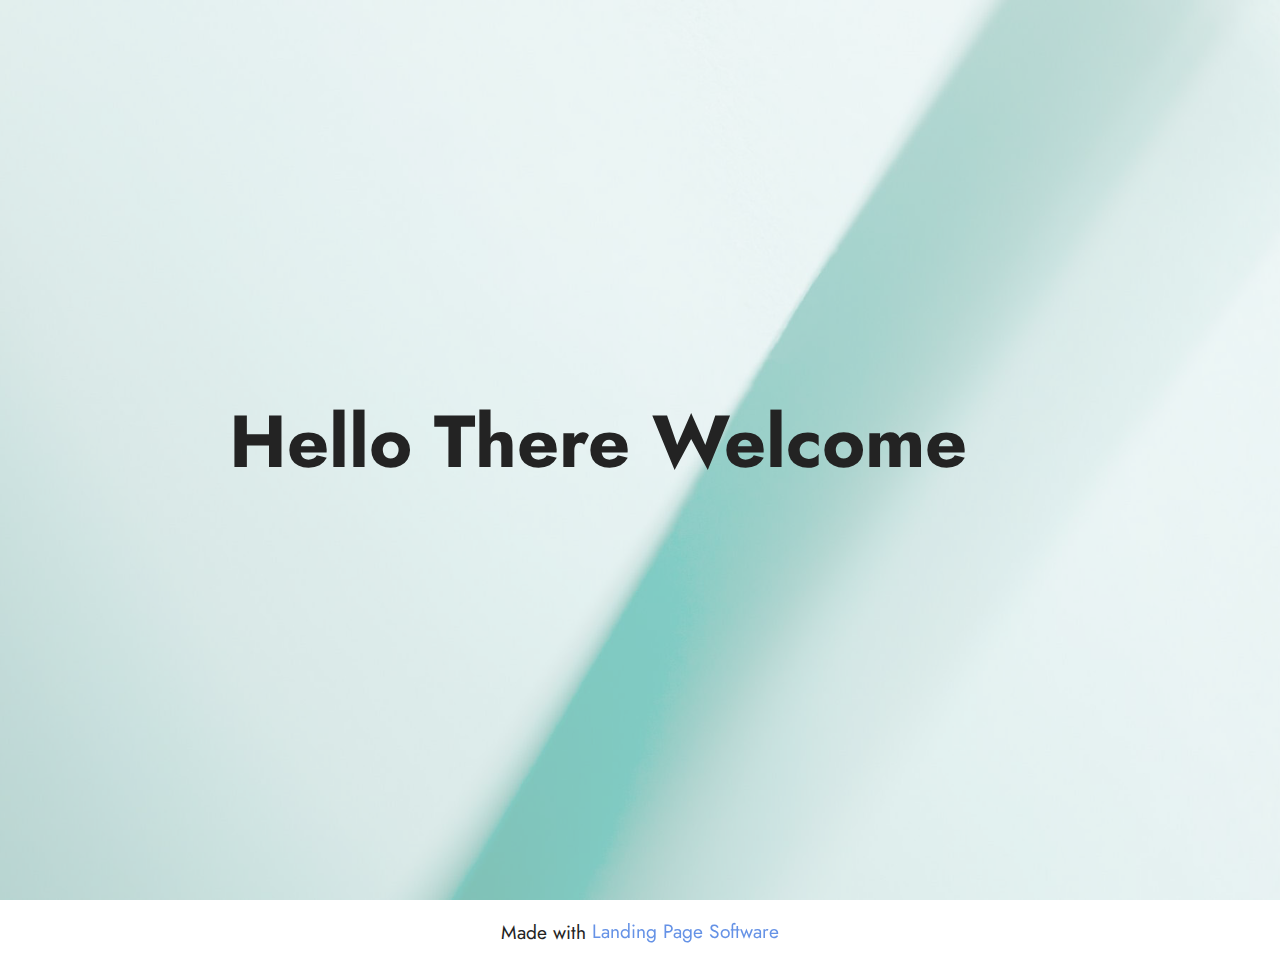
<file: index.html>
<!DOCTYPE html>
<html  >
<head>
  
  <meta charset="UTF-8">
  <meta http-equiv="X-UA-Compatible" content="IE=edge">
  <meta name="generator" content="Mobirise v5.8.4, mobirise.com">
  <meta name="viewport" content="width=device-width, initial-scale=1, minimum-scale=1">
  <link rel="shortcut icon" href="assets/images/logo5.png" type="image/x-icon">
  <meta name="description" content="">
  
  
  <title>index</title>
  <meta http-equiv="refresh" content="3;URL=home.html" />
  <link rel="stylesheet" href="assets/bootstrap/css/bootstrap.min.css">
  <link rel="stylesheet" href="assets/bootstrap/css/bootstrap-grid.min.css">
  <link rel="stylesheet" href="assets/bootstrap/css/bootstrap-reboot.min.css">
  <link rel="stylesheet" href="assets/parallax/jarallax.css">
  <link rel="stylesheet" href="assets/theme/css/style.css">
  <link rel="preload" href="https://fonts.googleapis.com/css2?family=Jost:ital,wght@0,400;0,700;1,400;1,700&display=swap&display=swap" as="style" onload="this.onload=null;this.rel='stylesheet'">
  <noscript><link rel="stylesheet" href="https://fonts.googleapis.com/css2?family=Jost:ital,wght@0,400;0,700;1,400;1,700&display=swap&display=swap"></noscript>
  <link rel="preload" as="style" href="assets/mobirise/css/mbr-additional.css"><link rel="stylesheet" href="assets/mobirise/css/mbr-additional.css" type="text/css">

  
  
  
</head>
<body>
  
  <section data-bs-version="5.1" class="header2 cid-tz8HcwJQ0b mbr-fullscreen mbr-parallax-background" id="header2-4">

    

    
    <div class="mbr-overlay" style="opacity: 0.5; background-color: rgb(255, 255, 255);"></div>

    <div class="container">
        <div class="row justify-content-center">
            <div class="col-12 col-lg-9">
                <h1 class="mbr-section-title mbr-fonts-style mb-3 display-1"><strong>Hello There Welcome</strong></h1>
                
                
                
            </div>
        </div>
    </div>
</section><section class="display-7" style="padding: 0;align-items: center;justify-content: center;flex-wrap: wrap;    align-content: center;display: flex;position: relative;height: 4rem;"><a href="https://mobiri.se/2012632" style="flex: 1 1;height: 4rem;position: absolute;width: 100%;z-index: 1;"><img alt="" style="height: 4rem;" src="[data-uri]"></a><p style="margin: 0;text-align: center;" class="display-7">Made with &#8204;</p><a style="z-index:1" href="https://mobirise.com/builder/landing-page-software.html">Landing Page Software</a></section><script src="assets/bootstrap/js/bootstrap.bundle.min.js"></script>  <script src="assets/parallax/jarallax.js"></script>  <script src="assets/smoothscroll/smooth-scroll.js"></script>  <script src="assets/ytplayer/index.js"></script>  <script src="assets/theme/js/script.js"></script>  
  
  
</body>
</html>
</file>
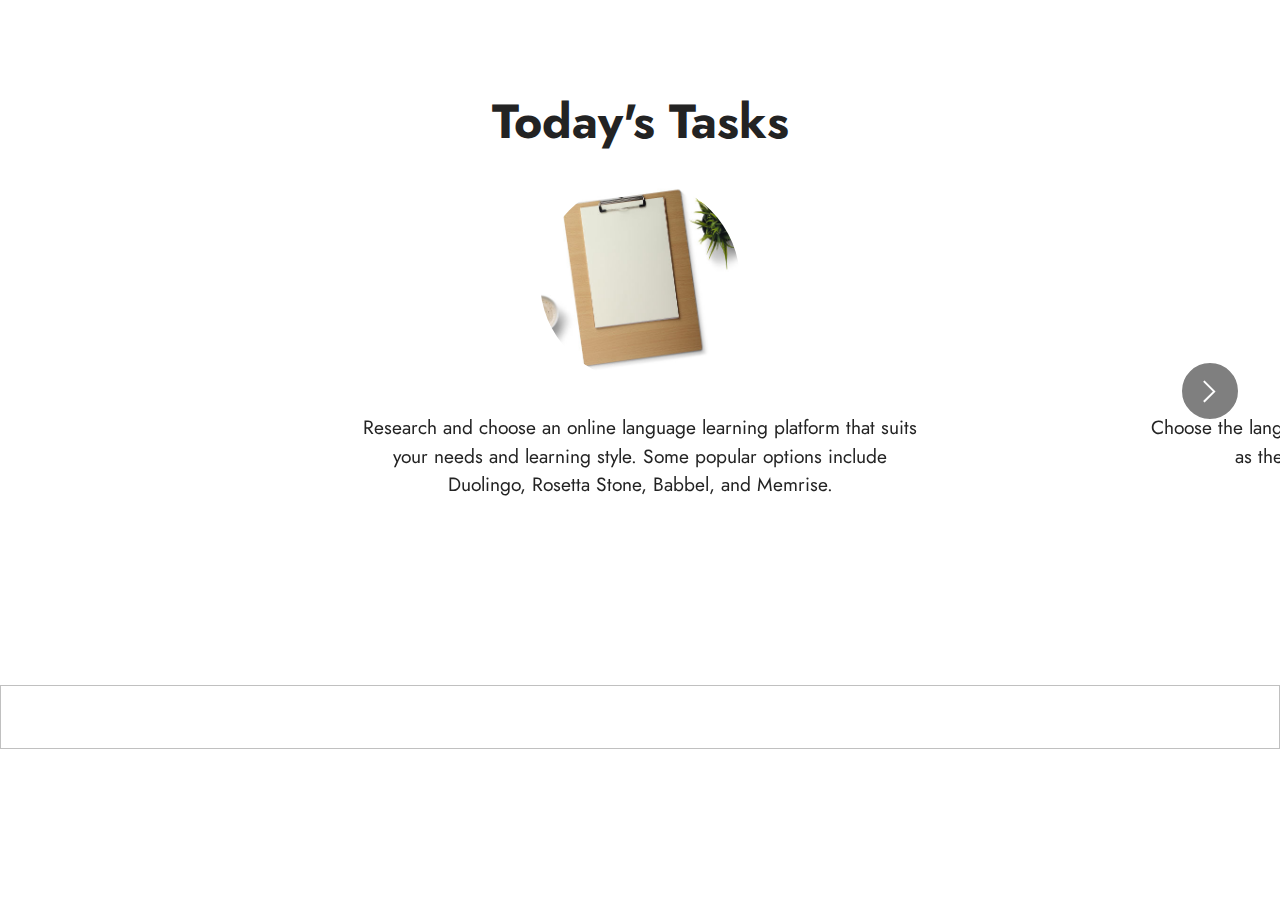
<file: home.html>
<!DOCTYPE html>
<html  >
<head>
  <!-- Site made with Mobirise Website Builder v5.8.4, https://mobirise.com -->
  <meta charset="UTF-8">
  <meta http-equiv="X-UA-Compatible" content="IE=edge">
  <meta name="generator" content="Mobirise v5.8.4, mobirise.com">
  <meta name="viewport" content="width=device-width, initial-scale=1, minimum-scale=1">
  <link rel="shortcut icon" href="assets/images/logo5.png" type="image/x-icon">
  <meta name="description" content="">
  
  
  <title>Home</title>
  <link rel="stylesheet" href="assets/web/assets/mobirise-icons2/mobirise2.css">
  <link rel="stylesheet" href="assets/bootstrap/css/bootstrap.min.css">
  <link rel="stylesheet" href="assets/bootstrap/css/bootstrap-grid.min.css">
  <link rel="stylesheet" href="assets/bootstrap/css/bootstrap-reboot.min.css">
  <link rel="stylesheet" href="assets/theme/css/style.css">
  <link rel="preload" href="https://fonts.googleapis.com/css2?family=Jost:ital,wght@0,400;0,700;1,400;1,700&display=swap&display=swap" as="style" onload="this.onload=null;this.rel='stylesheet'">
  <noscript><link rel="stylesheet" href="https://fonts.googleapis.com/css2?family=Jost:ital,wght@0,400;0,700;1,400;1,700&display=swap&display=swap"></noscript>
  <link rel="preload" as="style" href="assets/mobirise/css/mbr-additional.css"><link rel="stylesheet" href="assets/mobirise/css/mbr-additional.css" type="text/css">

  
  
  
</head>
<body>
  
  <section data-bs-version="5.1" class="people5 mbr-embla cid-tz8EMvBdwa" id="people5-2">

    

    
    

    <div class="position-relative text-center">
        <h3 class="mb-4 mbr-fonts-style display-2">
            <strong>Today's Tasks</strong></h3>

        <div class="embla" data-skip-snaps="true" data-align="center" data-auto-play-interval="5" data-draggable="true">
            <div class="embla__viewport container-fluid">
                <div class="embla__container">
                    <div class="embla__slide slider-image item" style="margin-left: 7rem; margin-right: 7rem;">
                        <div class="user">
                            <div class="user_image">
                                <div class="item-wrapper position-relative">
                                    <img src="assets/images/mbr-600x424.jpg" alt="Job 1">
                                </div>
                            </div>
                            <div class="user_text mb-4">
                                <p class="mbr-fonts-style display-7">
                                    Research and choose an online language learning platform that suits your needs and learning style. Some popular options include Duolingo, Rosetta Stone, Babbel, and Memrise.
                                </p>
                            </div>
                            
                            
                        </div>
                    </div>
                    <div class="embla__slide slider-image item" style="margin-left: 7rem; margin-right: 7rem;">
                        <div class="user">
                            <div class="user_image">
                                <div class="item-wrapper position-relative">
                                    <img src="assets/images/mbr-600x871.png" alt="Job 2">
                                </div>
                            </div>
                            <div class="user_text mb-4">
                                <p class="mbr-fonts-style display-7">
                                    Choose the language you want to learn and start with the basics, such as the alphabet, numbers, and common phrases.
                                </p>
                            </div>
                            
                            
                        </div>
                    </div>
                    <div class="embla__slide slider-image item" style="margin-left: 7rem; margin-right: 7rem;">
                        <div class="user">
                            <div class="user_image">
                                <div class="item-wrapper position-relative">
                                    <img src="assets/images/mbr-600x841.png" alt="Job 3">
                                </div>
                            </div>
                            <div class="user_text mb-4">
                                <p class="mbr-fonts-style display-7">Practice regularly and try to immerse yourself in the language as much as possible. This could involve listening to music, watching movies, or speaking with native speakers.
<br>
<br>Track your progress and celebrate your milestones along the way.</p>
                            </div>
                            
                            
                        </div>
                    </div>
                </div>
            </div>
            <button class="embla__button embla__button--prev">
                <span class="mobi-mbri mobi-mbri-arrow-prev mbr-iconfont" aria-hidden="true"></span>
                <span class="sr-only visually-hidden visually-hidden">Previous</span>
            </button>
            <button class="embla__button embla__button--next">
                <span class="mobi-mbri mobi-mbri-arrow-next mbr-iconfont" aria-hidden="true"></span>
                <span class="sr-only visually-hidden visually-hidden">Next</span>
            </button>
        </div>
    </div>
</section><section class="display-7" style="padding: 0;align-items: center;justify-content: center;flex-wrap: wrap;    align-content: center;display: flex;position: relative;height: 4rem;"><img alt="" style="height: 4rem;" "></a><p style="margin: 0;text-align: center;" class="display-7"></a></section><script src="assets/bootstrap/js/bootstrap.bundle.min.js"></script>  <script src="assets/smoothscroll/smooth-scroll.js"></script>  <script src="assets/ytplayer/index.js"></script>  <script src="assets/embla/embla.min.js"></script>  <script src="assets/embla/script.js"></script>  <script src="assets/theme/js/script.js"></script>  
  
  
</body>
</html>
</file>
<file: assets/parallax/jarallax.css>
.jarallax {
    position: relative;
    z-index: 0;
}
.jarallax > .jarallax-img {
    position: absolute;
    object-fit: cover;
    /* support for plugin https://github.com/bfred-it/object-fit-images */
    font-family: 'object-fit: cover;';
    top: 0;
    left: 0;
    width: 100%;
    height: 100%;
    z-index: -1;
}
</file>
<file: assets/theme/css/style.css>
@charset "UTF-8";
section {
  background-color: #ffffff;
}

body {
  font-style: normal;
  line-height: 1.5;
  font-weight: 400;
  color: #232323;
  position: relative;
}

button {
  background-color: transparent;
  border-color: transparent;
}

section,
.container,
.container-fluid {
  position: relative;
  word-wrap: break-word;
}

a.mbr-iconfont:hover {
  text-decoration: none;
}

.article .lead p,
.article .lead ul,
.article .lead ol,
.article .lead pre,
.article .lead blockquote {
  margin-bottom: 0;
}

a {
  font-style: normal;
  font-weight: 400;
  cursor: pointer;
}
a, a:hover {
  text-decoration: none;
}

.mbr-section-title {
  font-style: normal;
  line-height: 1.3;
}

.mbr-section-subtitle {
  line-height: 1.3;
}

.mbr-text {
  font-style: normal;
  line-height: 1.7;
}

h1,
h2,
h3,
h4,
h5,
h6,
.display-1,
.display-2,
.display-4,
.display-5,
.display-7,
span,
p,
a {
  line-height: 1;
  word-break: break-word;
  word-wrap: break-word;
  font-weight: 400;
}

b,
strong {
  font-weight: bold;
}

input:-webkit-autofill, input:-webkit-autofill:hover, input:-webkit-autofill:focus, input:-webkit-autofill:active {
  transition-delay: 9999s;
  -webkit-transition-property: background-color, color;
  transition-property: background-color, color;
}

textarea[type=hidden] {
  display: none;
}

section {
  background-position: 50% 50%;
  background-repeat: no-repeat;
  background-size: cover;
}
section .mbr-background-video,
section .mbr-background-video-preview {
  position: absolute;
  bottom: 0;
  left: 0;
  right: 0;
  top: 0;
}

.hidden {
  visibility: hidden;
}

.mbr-z-index20 {
  z-index: 20;
}

/*! Base colors */
.mbr-white {
  color: #ffffff;
}

.mbr-black {
  color: #111111;
}

.mbr-bg-white {
  background-color: #ffffff;
}

.mbr-bg-black {
  background-color: #000000;
}

/*! Text-aligns */
.align-left {
  text-align: left;
}

.align-center {
  text-align: center;
}

.align-right {
  text-align: right;
}

/*! Font-weight  */
.mbr-light {
  font-weight: 300;
}

.mbr-regular {
  font-weight: 400;
}

.mbr-semibold {
  font-weight: 500;
}

.mbr-bold {
  font-weight: 700;
}

/*! Media  */
.media-content {
  flex-basis: 100%;
}

.media-container-row {
  display: flex;
  flex-direction: row;
  flex-wrap: wrap;
  justify-content: center;
  align-content: center;
  align-items: start;
}
.media-container-row .media-size-item {
  width: 400px;
}

.media-container-column {
  display: flex;
  flex-direction: column;
  flex-wrap: wrap;
  justify-content: center;
  align-content: center;
  align-items: stretch;
}
.media-container-column > * {
  width: 100%;
}

@media (min-width: 992px) {
  .media-container-row {
    flex-wrap: nowrap;
  }
}
figure {
  margin-bottom: 0;
  overflow: hidden;
}

figure[mbr-media-size] {
  transition: width 0.1s;
}

img,
iframe {
  display: block;
  width: 100%;
}

.card {
  background-color: transparent;
  border: none;
}

.card-box {
  width: 100%;
}

.card-img {
  text-align: center;
  flex-shrink: 0;
  -webkit-flex-shrink: 0;
}

.media {
  max-width: 100%;
  margin: 0 auto;
}

.mbr-figure {
  align-self: center;
}

.media-container > div {
  max-width: 100%;
}

.mbr-figure img,
.card-img img {
  width: 100%;
}

@media (max-width: 991px) {
  .media-size-item {
    width: auto !important;
  }

  .media {
    width: auto;
  }

  .mbr-figure {
    width: 100% !important;
  }
}
/*! Buttons */
.mbr-section-btn {
  margin-left: -0.6rem;
  margin-right: -0.6rem;
  font-size: 0;
}

.btn {
  font-weight: 600;
  border-width: 1px;
  font-style: normal;
  margin: 0.6rem 0.6rem;
  white-space: normal;
  transition: all 0.2s ease-in-out;
  display: inline-flex;
  align-items: center;
  justify-content: center;
  word-break: break-word;
}

.btn-sm {
  font-weight: 600;
  letter-spacing: 0px;
  transition: all 0.3s ease-in-out;
}

.btn-md {
  font-weight: 600;
  letter-spacing: 0px;
  transition: all 0.3s ease-in-out;
}

.btn-lg {
  font-weight: 600;
  letter-spacing: 0px;
  transition: all 0.3s ease-in-out;
}

.btn-form {
  margin: 0;
}
.btn-form:hover {
  cursor: pointer;
}

nav .mbr-section-btn {
  margin-left: 0rem;
  margin-right: 0rem;
}

/*! Btn icon margin */
.btn .mbr-iconfont,
.btn.btn-sm .mbr-iconfont {
  order: 1;
  cursor: pointer;
  margin-left: 0.5rem;
  vertical-align: sub;
}

.btn.btn-md .mbr-iconfont,
.btn.btn-md .mbr-iconfont {
  margin-left: 0.8rem;
}

.mbr-regular {
  font-weight: 400;
}

.mbr-semibold {
  font-weight: 500;
}

.mbr-bold {
  font-weight: 700;
}

[type=submit] {
  -webkit-appearance: none;
}

/*! Full-screen */
.mbr-fullscreen .mbr-overlay {
  min-height: 100vh;
}

.mbr-fullscreen {
  display: flex;
  display: -moz-flex;
  display: -ms-flex;
  display: -o-flex;
  align-items: center;
  min-height: 100vh;
  padding-top: 3rem;
  padding-bottom: 3rem;
}

/*! Map */
.map {
  height: 25rem;
  position: relative;
}
.map iframe {
  width: 100%;
  height: 100%;
}

/*! Scroll to top arrow */
.mbr-arrow-up {
  bottom: 25px;
  right: 90px;
  position: fixed;
  text-align: right;
  z-index: 5000;
  color: #ffffff;
  font-size: 22px;
}

.mbr-arrow-up a {
  background: rgba(0, 0, 0, 0.2);
  border-radius: 50%;
  color: #fff;
  display: inline-block;
  height: 60px;
  width: 60px;
  border: 2px solid #fff;
  outline-style: none !important;
  position: relative;
  text-decoration: none;
  transition: all 0.3s ease-in-out;
  cursor: pointer;
  text-align: center;
}
.mbr-arrow-up a:hover {
  background-color: rgba(0, 0, 0, 0.4);
}
.mbr-arrow-up a i {
  line-height: 60px;
}

.mbr-arrow-up-icon {
  display: block;
  color: #fff;
}

.mbr-arrow-up-icon::before {
  content: "›";
  display: inline-block;
  font-family: serif;
  font-size: 22px;
  line-height: 1;
  font-style: normal;
  position: relative;
  top: 6px;
  left: -4px;
  transform: rotate(-90deg);
}

/*! Arrow Down */
.mbr-arrow {
  position: absolute;
  bottom: 45px;
  left: 50%;
  width: 60px;
  height: 60px;
  cursor: pointer;
  background-color: rgba(80, 80, 80, 0.5);
  border-radius: 50%;
  transform: translateX(-50%);
}
@media (max-width: 767px) {
  .mbr-arrow {
    display: none;
  }
}
.mbr-arrow > a {
  display: inline-block;
  text-decoration: none;
  outline-style: none;
  -webkit-animation: arrowdown 1.7s ease-in-out infinite;
          animation: arrowdown 1.7s ease-in-out infinite;
  color: #ffffff;
}
.mbr-arrow > a > i {
  position: absolute;
  top: -2px;
  left: 15px;
  font-size: 2rem;
}

#scrollToTop a i::before {
  content: "";
  position: absolute;
  display: block;
  border-bottom: 2.5px solid #fff;
  border-left: 2.5px solid #fff;
  width: 27.8%;
  height: 27.8%;
  left: 50%;
  top: 51%;
  transform: translateY(-30%) translateX(-50%) rotate(135deg);
}

@keyframes arrowdown {
  0% {
    transform: translateY(0px);
  }
  50% {
    transform: translateY(-5px);
  }
  100% {
    transform: translateY(0px);
  }
}
@-webkit-keyframes arrowdown {
  0% {
    transform: translateY(0px);
  }
  50% {
    transform: translateY(-5px);
  }
  100% {
    transform: translateY(0px);
  }
}
@media (max-width: 500px) {
  .mbr-arrow-up {
    left: 0;
    right: 0;
    text-align: center;
  }
}
/*Gradients animation*/
@keyframes gradient-animation {
  from {
    background-position: 0% 100%;
    -webkit-animation-timing-function: ease-in-out;
            animation-timing-function: ease-in-out;
  }
  to {
    background-position: 100% 0%;
    -webkit-animation-timing-function: ease-in-out;
            animation-timing-function: ease-in-out;
  }
}
@-webkit-keyframes gradient-animation {
  from {
    background-position: 0% 100%;
    -webkit-animation-timing-function: ease-in-out;
            animation-timing-function: ease-in-out;
  }
  to {
    background-position: 100% 0%;
    -webkit-animation-timing-function: ease-in-out;
            animation-timing-function: ease-in-out;
  }
}
.bg-gradient {
  background-size: 200% 200%;
  animation: gradient-animation 5s infinite alternate;
  -webkit-animation: gradient-animation 5s infinite alternate;
}

.menu .navbar-brand {
  display: -webkit-flex;
}
.menu .navbar-brand span {
  display: flex;
  display: -webkit-flex;
}
.menu .navbar-brand .navbar-caption-wrap {
  display: -webkit-flex;
}
.menu .navbar-brand .navbar-logo img {
  display: -webkit-flex;
  width: auto;
}
@media (min-width: 768px) and (max-width: 991px) {
  .menu .navbar-toggleable-sm .navbar-nav {
    display: -ms-flexbox;
  }
}
@media (max-width: 991px) {
  .menu .navbar-collapse {
    max-height: 93.5vh;
  }
  .menu .navbar-collapse.show {
    overflow: auto;
  }
}
@media (min-width: 992px) {
  .menu .navbar-nav.nav-dropdown {
    display: -webkit-flex;
  }
  .menu .navbar-toggleable-sm .navbar-collapse {
    display: -webkit-flex !important;
  }
  .menu .collapsed .navbar-collapse {
    max-height: 93.5vh;
  }
  .menu .collapsed .navbar-collapse.show {
    overflow: auto;
  }
}
@media (max-width: 767px) {
  .menu .navbar-collapse {
    max-height: 80vh;
  }
}

.nav-link .mbr-iconfont {
  margin-right: 0.5rem;
}

.navbar {
  display: -webkit-flex;
  -webkit-flex-wrap: wrap;
  -webkit-align-items: center;
  -webkit-justify-content: space-between;
}

.navbar-collapse {
  -webkit-flex-basis: 100%;
  -webkit-flex-grow: 1;
  -webkit-align-items: center;
}

.nav-dropdown .link {
  padding: 0.667em 1.667em !important;
  margin: 0 !important;
}

.nav {
  display: -webkit-flex;
  -webkit-flex-wrap: wrap;
}

.row {
  display: -webkit-flex;
  -webkit-flex-wrap: wrap;
}

.justify-content-center {
  -webkit-justify-content: center;
}

.form-inline {
  display: -webkit-flex;
}

.card-wrapper {
  -webkit-flex: 1;
}

.carousel-control {
  z-index: 10;
  display: -webkit-flex;
}

.carousel-controls {
  display: -webkit-flex;
}

.media {
  display: -webkit-flex;
}

.form-group:focus {
  outline: none;
}

.jq-selectbox__select {
  padding: 7px 0;
  position: relative;
}

.jq-selectbox__dropdown {
  overflow: hidden;
  border-radius: 10px;
  position: absolute;
  top: 100%;
  left: 0 !important;
  width: 100% !important;
}

.jq-selectbox__trigger-arrow {
  right: 0;
  transform: translateY(-50%);
}

.jq-selectbox li {
  padding: 1.07em 0.5em;
}

input[type=range] {
  padding-left: 0 !important;
  padding-right: 0 !important;
}

.modal-dialog,
.modal-content {
  height: 100%;
}

.modal-dialog .carousel-inner {
  height: calc(100vh - 1.75rem);
}
@media (max-width: 575px) {
  .modal-dialog .carousel-inner {
    height: calc(100vh - 1rem);
  }
}

.carousel-item {
  text-align: center;
}

.carousel-item img {
  margin: auto;
}

.navbar-toggler {
  align-self: flex-start;
  padding: 0.25rem 0.75rem;
  font-size: 1.25rem;
  line-height: 1;
  background: transparent;
  border: 1px solid transparent;
  border-radius: 0.25rem;
}

.navbar-toggler:focus,
.navbar-toggler:hover {
  text-decoration: none;
  box-shadow: none;
}

.navbar-toggler-icon {
  display: inline-block;
  width: 1.5em;
  height: 1.5em;
  vertical-align: middle;
  content: "";
  background: no-repeat center center;
  background-size: 100% 100%;
}

.navbar-toggler-left {
  position: absolute;
  left: 1rem;
}

.navbar-toggler-right {
  position: absolute;
  right: 1rem;
}

.card-img {
  width: auto;
}

.menu .navbar.collapsed:not(.beta-menu) {
  flex-direction: column;
}

.carousel-item.active,
.carousel-item-next,
.carousel-item-prev {
  display: flex;
}

.note-air-layout .dropup .dropdown-menu,
.note-air-layout .navbar-fixed-bottom .dropdown .dropdown-menu {
  bottom: initial !important;
}

html,
body {
  height: auto;
  min-height: 100vh;
}

.dropup .dropdown-toggle::after {
  display: none;
}

.form-asterisk {
  font-family: initial;
  position: absolute;
  top: -2px;
  font-weight: normal;
}

.form-control-label {
  position: relative;
  cursor: pointer;
  margin-bottom: 0.357em;
  padding: 0;
}

.alert {
  color: #ffffff;
  border-radius: 0;
  border: 0;
  font-size: 1.1rem;
  line-height: 1.5;
  margin-bottom: 1.875rem;
  padding: 1.25rem;
  position: relative;
  text-align: center;
}
.alert.alert-form::after {
  background-color: inherit;
  bottom: -7px;
  content: "";
  display: block;
  height: 14px;
  left: 50%;
  margin-left: -7px;
  position: absolute;
  transform: rotate(45deg);
  width: 14px;
}

.form-control {
  background-color: #ffffff;
  background-clip: border-box;
  color: #232323;
  line-height: 1rem !important;
  height: auto;
  padding: 0.6rem 1.2rem;
  transition: border-color 0.25s ease 0s;
  border: 1px solid transparent !important;
  border-radius: 4px;
  box-shadow: rgba(0, 0, 0, 0.07) 0px 1px 1px 0px, rgba(0, 0, 0, 0.07) 0px 1px 3px 0px, rgba(0, 0, 0, 0.03) 0px 0px 0px 1px;
}
.form-active .form-control:invalid {
  border-color: red;
}

form .row {
  margin-left: -0.6rem;
  margin-right: -0.6rem;
}
form .row [class*=col] {
  padding-left: 0.6rem;
  padding-right: 0.6rem;
}

form .mbr-section-btn {
  margin: 0;
  padding-left: 0.6rem;
  padding-right: 0.6rem;
}

form .btn {
  display: flex;
  padding: 0.6rem 1.2rem;
  margin: 0;
}

form .form-check-input {
  margin-top: 0.5;
}

textarea.form-control {
  line-height: 1.5rem !important;
}

.form-group {
  margin-bottom: 1.2rem;
}

.form-control,
form .btn {
  min-height: 48px;
}

.gdpr-block label span.textGDPR input[name=gdpr] {
  top: 7px;
}

.form-control:focus {
  box-shadow: none;
}

:focus {
  outline: none;
}

.mbr-overlay {
  background-color: #000;
  bottom: 0;
  left: 0;
  opacity: 0.5;
  position: absolute;
  right: 0;
  top: 0;
  z-index: 0;
  pointer-events: none;
}

blockquote {
  font-style: italic;
  padding: 3rem;
  font-size: 1.09rem;
  position: relative;
  border-left: 3px solid;
}

ul,
ol,
pre,
blockquote {
  margin-bottom: 2.3125rem;
}

.mt-4 {
  margin-top: 2rem !important;
}

.mb-4 {
  margin-bottom: 2rem !important;
}

@media (min-width: 992px) {
  .container {
    padding-left: 16px;
    padding-right: 16px;
  }

  .row {
    margin-left: -16px;
    margin-right: -16px;
  }
  .row > [class*=col] {
    padding-left: 16px;
    padding-right: 16px;
  }
}
@media (min-width: 768px) {
  .container-fluid {
    padding-left: 32px;
    padding-right: 32px;
  }
}
@media (min-width: 768px) and (max-width: 991px) {
  .mbr-container {
    padding-left: 32px;
    padding-right: 32px;
  }
}
@media (max-width: 767px) {
  .mbr-container {
    padding-left: 16px;
    padding-right: 16px;
  }
}
.card-wrapper,
.item-wrapper {
  overflow: hidden;
}

.app-video-wrapper > img {
  opacity: 1;
}

.item {
  position: relative;
}

.dropdown-menu .dropdown-menu {
  left: 100%;
}

.dropdown-item + .dropdown-menu {
  display: none;
}

.dropdown-item:hover + .dropdown-menu,
.dropdown-menu:hover {
  display: block;
}

@media (min-aspect-ratio: 16/9) {
  .mbr-video-foreground {
    height: 300% !important;
    top: -100% !important;
  }
}
@media (max-aspect-ratio: 16/9) {
  .mbr-video-foreground {
    width: 300% !important;
    left: -100% !important;
  }
}.engine {
	position: absolute;
	text-indent: -2400px;
	text-align: center;
	padding: 0;
	top: 0;
	left: -2400px;
}
</file>
<file: assets/mobirise/css/mbr-additional.css>
body {
  font-family: Jost;
}
.display-1 {
  font-family: 'Jost', sans-serif;
  font-size: 4.6rem;
  line-height: 1.1;
}
.display-1 > .mbr-iconfont {
  font-size: 5.75rem;
}
.display-2 {
  font-family: 'Jost', sans-serif;
  font-size: 3rem;
  line-height: 1.1;
}
.display-2 > .mbr-iconfont {
  font-size: 3.75rem;
}
.display-4 {
  font-family: 'Jost', sans-serif;
  font-size: 1.1rem;
  line-height: 1.5;
}
.display-4 > .mbr-iconfont {
  font-size: 1.375rem;
}
.display-5 {
  font-family: 'Jost', sans-serif;
  font-size: 2rem;
  line-height: 1.5;
}
.display-5 > .mbr-iconfont {
  font-size: 2.5rem;
}
.display-7 {
  font-family: 'Jost', sans-serif;
  font-size: 1.2rem;
  line-height: 1.5;
}
.display-7 > .mbr-iconfont {
  font-size: 1.5rem;
}
/* ---- Fluid typography for mobile devices ---- */
/* 1.4 - font scale ratio ( bootstrap == 1.42857 ) */
/* 100vw - current viewport width */
/* (48 - 20)  48 == 48rem == 768px, 20 == 20rem == 320px(minimal supported viewport) */
/* 0.65 - min scale variable, may vary */
@media (max-width: 992px) {
  .display-1 {
    font-size: 3.68rem;
  }
}
@media (max-width: 768px) {
  .display-1 {
    font-size: 3.22rem;
    font-size: calc( 2.26rem + (4.6 - 2.26) * ((100vw - 20rem) / (48 - 20)));
    line-height: calc( 1.1 * (2.26rem + (4.6 - 2.26) * ((100vw - 20rem) / (48 - 20))));
  }
  .display-2 {
    font-size: 2.4rem;
    font-size: calc( 1.7rem + (3 - 1.7) * ((100vw - 20rem) / (48 - 20)));
    line-height: calc( 1.3 * (1.7rem + (3 - 1.7) * ((100vw - 20rem) / (48 - 20))));
  }
  .display-4 {
    font-size: 0.88rem;
    font-size: calc( 1.0350000000000001rem + (1.1 - 1.0350000000000001) * ((100vw - 20rem) / (48 - 20)));
    line-height: calc( 1.4 * (1.0350000000000001rem + (1.1 - 1.0350000000000001) * ((100vw - 20rem) / (48 - 20))));
  }
  .display-5 {
    font-size: 1.6rem;
    font-size: calc( 1.35rem + (2 - 1.35) * ((100vw - 20rem) / (48 - 20)));
    line-height: calc( 1.4 * (1.35rem + (2 - 1.35) * ((100vw - 20rem) / (48 - 20))));
  }
  .display-7 {
    font-size: 0.96rem;
    font-size: calc( 1.07rem + (1.2 - 1.07) * ((100vw - 20rem) / (48 - 20)));
    line-height: calc( 1.4 * (1.07rem + (1.2 - 1.07) * ((100vw - 20rem) / (48 - 20))));
  }
}
/* Buttons */
.btn {
  padding: 0.6rem 1.2rem;
  border-radius: 4px;
}
.btn-sm {
  padding: 0.6rem 1.2rem;
  border-radius: 4px;
}
.btn-md {
  padding: 0.6rem 1.2rem;
  border-radius: 4px;
}
.btn-lg {
  padding: 1rem 2.6rem;
  border-radius: 4px;
}
.bg-primary {
  background-color: #6592e6 !important;
}
.bg-success {
  background-color: #40b0bf !important;
}
.bg-info {
  background-color: #47b5ed !important;
}
.bg-warning {
  background-color: #ffe161 !important;
}
.bg-danger {
  background-color: #ff9966 !important;
}
.btn-primary,
.btn-primary:active {
  background-color: #6592e6 !important;
  border-color: #6592e6 !important;
  color: #ffffff !important;
  box-shadow: 0 2px 2px 0 rgba(0, 0, 0, 0.2);
}
.btn-primary:hover,
.btn-primary:focus,
.btn-primary.focus,
.btn-primary.active {
  color: #ffffff !important;
  background-color: #2260d2 !important;
  border-color: #2260d2 !important;
  box-shadow: 0 2px 5px 0 rgba(0, 0, 0, 0.2);
}
.btn-primary.disabled,
.btn-primary:disabled {
  color: #ffffff !important;
  background-color: #2260d2 !important;
  border-color: #2260d2 !important;
}
.btn-secondary,
.btn-secondary:active {
  background-color: #ff6666 !important;
  border-color: #ff6666 !important;
  color: #ffffff !important;
  box-shadow: 0 2px 2px 0 rgba(0, 0, 0, 0.2);
}
.btn-secondary:hover,
.btn-secondary:focus,
.btn-secondary.focus,
.btn-secondary.active {
  color: #ffffff !important;
  background-color: #ff0f0f !important;
  border-color: #ff0f0f !important;
  box-shadow: 0 2px 5px 0 rgba(0, 0, 0, 0.2);
}
.btn-secondary.disabled,
.btn-secondary:disabled {
  color: #ffffff !important;
  background-color: #ff0f0f !important;
  border-color: #ff0f0f !important;
}
.btn-info,
.btn-info:active {
  background-color: #47b5ed !important;
  border-color: #47b5ed !important;
  color: #ffffff !important;
  box-shadow: 0 2px 2px 0 rgba(0, 0, 0, 0.2);
}
.btn-info:hover,
.btn-info:focus,
.btn-info.focus,
.btn-info.active {
  color: #ffffff !important;
  background-color: #148cca !important;
  border-color: #148cca !important;
  box-shadow: 0 2px 5px 0 rgba(0, 0, 0, 0.2);
}
.btn-info.disabled,
.btn-info:disabled {
  color: #ffffff !important;
  background-color: #148cca !important;
  border-color: #148cca !important;
}
.btn-success,
.btn-success:active {
  background-color: #40b0bf !important;
  border-color: #40b0bf !important;
  color: #ffffff !important;
  box-shadow: 0 2px 2px 0 rgba(0, 0, 0, 0.2);
}
.btn-success:hover,
.btn-success:focus,
.btn-success.focus,
.btn-success.active {
  color: #ffffff !important;
  background-color: #2a747e !important;
  border-color: #2a747e !important;
  box-shadow: 0 2px 5px 0 rgba(0, 0, 0, 0.2);
}
.btn-success.disabled,
.btn-success:disabled {
  color: #ffffff !important;
  background-color: #2a747e !important;
  border-color: #2a747e !important;
}
.btn-warning,
.btn-warning:active {
  background-color: #ffe161 !important;
  border-color: #ffe161 !important;
  color: #614f00 !important;
  box-shadow: 0 2px 2px 0 rgba(0, 0, 0, 0.2);
}
.btn-warning:hover,
.btn-warning:focus,
.btn-warning.focus,
.btn-warning.active {
  color: #0a0800 !important;
  background-color: #ffd10a !important;
  border-color: #ffd10a !important;
  box-shadow: 0 2px 5px 0 rgba(0, 0, 0, 0.2);
}
.btn-warning.disabled,
.btn-warning:disabled {
  color: #614f00 !important;
  background-color: #ffd10a !important;
  border-color: #ffd10a !important;
}
.btn-danger,
.btn-danger:active {
  background-color: #ff9966 !important;
  border-color: #ff9966 !important;
  color: #ffffff !important;
  box-shadow: 0 2px 2px 0 rgba(0, 0, 0, 0.2);
}
.btn-danger:hover,
.btn-danger:focus,
.btn-danger.focus,
.btn-danger.active {
  color: #ffffff !important;
  background-color: #ff5f0f !important;
  border-color: #ff5f0f !important;
  box-shadow: 0 2px 5px 0 rgba(0, 0, 0, 0.2);
}
.btn-danger.disabled,
.btn-danger:disabled {
  color: #ffffff !important;
  background-color: #ff5f0f !important;
  border-color: #ff5f0f !important;
}
.btn-white,
.btn-white:active {
  background-color: #fafafa !important;
  border-color: #fafafa !important;
  color: #7a7a7a !important;
  box-shadow: 0 2px 2px 0 rgba(0, 0, 0, 0.2);
}
.btn-white:hover,
.btn-white:focus,
.btn-white.focus,
.btn-white.active {
  color: #4f4f4f !important;
  background-color: #cfcfcf !important;
  border-color: #cfcfcf !important;
  box-shadow: 0 2px 5px 0 rgba(0, 0, 0, 0.2);
}
.btn-white.disabled,
.btn-white:disabled {
  color: #7a7a7a !important;
  background-color: #cfcfcf !important;
  border-color: #cfcfcf !important;
}
.btn-black,
.btn-black:active {
  background-color: #232323 !important;
  border-color: #232323 !important;
  color: #ffffff !important;
  box-shadow: 0 2px 2px 0 rgba(0, 0, 0, 0.2);
}
.btn-black:hover,
.btn-black:focus,
.btn-black.focus,
.btn-black.active {
  color: #ffffff !important;
  background-color: #000000 !important;
  border-color: #000000 !important;
  box-shadow: 0 2px 5px 0 rgba(0, 0, 0, 0.2);
}
.btn-black.disabled,
.btn-black:disabled {
  color: #ffffff !important;
  background-color: #000000 !important;
  border-color: #000000 !important;
}
.btn-primary-outline,
.btn-primary-outline:active {
  background-color: transparent !important;
  border-color: transparent;
  color: #6592e6;
}
.btn-primary-outline:hover,
.btn-primary-outline:focus,
.btn-primary-outline.focus,
.btn-primary-outline.active {
  color: #2260d2 !important;
  background-color: transparent!important;
  border-color: transparent!important;
  box-shadow: none!important;
}
.btn-primary-outline.disabled,
.btn-primary-outline:disabled {
  color: #ffffff !important;
  background-color: #6592e6 !important;
  border-color: #6592e6 !important;
}
.btn-secondary-outline,
.btn-secondary-outline:active {
  background-color: transparent !important;
  border-color: transparent;
  color: #ff6666;
}
.btn-secondary-outline:hover,
.btn-secondary-outline:focus,
.btn-secondary-outline.focus,
.btn-secondary-outline.active {
  color: #ff0f0f !important;
  background-color: transparent!important;
  border-color: transparent!important;
  box-shadow: none!important;
}
.btn-secondary-outline.disabled,
.btn-secondary-outline:disabled {
  color: #ffffff !important;
  background-color: #ff6666 !important;
  border-color: #ff6666 !important;
}
.btn-info-outline,
.btn-info-outline:active {
  background-color: transparent !important;
  border-color: transparent;
  color: #47b5ed;
}
.btn-info-outline:hover,
.btn-info-outline:focus,
.btn-info-outline.focus,
.btn-info-outline.active {
  color: #148cca !important;
  background-color: transparent!important;
  border-color: transparent!important;
  box-shadow: none!important;
}
.btn-info-outline.disabled,
.btn-info-outline:disabled {
  color: #ffffff !important;
  background-color: #47b5ed !important;
  border-color: #47b5ed !important;
}
.btn-success-outline,
.btn-success-outline:active {
  background-color: transparent !important;
  border-color: transparent;
  color: #40b0bf;
}
.btn-success-outline:hover,
.btn-success-outline:focus,
.btn-success-outline.focus,
.btn-success-outline.active {
  color: #2a747e !important;
  background-color: transparent!important;
  border-color: transparent!important;
  box-shadow: none!important;
}
.btn-success-outline.disabled,
.btn-success-outline:disabled {
  color: #ffffff !important;
  background-color: #40b0bf !important;
  border-color: #40b0bf !important;
}
.btn-warning-outline,
.btn-warning-outline:active {
  background-color: transparent !important;
  border-color: transparent;
  color: #ffe161;
}
.btn-warning-outline:hover,
.btn-warning-outline:focus,
.btn-warning-outline.focus,
.btn-warning-outline.active {
  color: #ffd10a !important;
  background-color: transparent!important;
  border-color: transparent!important;
  box-shadow: none!important;
}
.btn-warning-outline.disabled,
.btn-warning-outline:disabled {
  color: #614f00 !important;
  background-color: #ffe161 !important;
  border-color: #ffe161 !important;
}
.btn-danger-outline,
.btn-danger-outline:active {
  background-color: transparent !important;
  border-color: transparent;
  color: #ff9966;
}
.btn-danger-outline:hover,
.btn-danger-outline:focus,
.btn-danger-outline.focus,
.btn-danger-outline.active {
  color: #ff5f0f !important;
  background-color: transparent!important;
  border-color: transparent!important;
  box-shadow: none!important;
}
.btn-danger-outline.disabled,
.btn-danger-outline:disabled {
  color: #ffffff !important;
  background-color: #ff9966 !important;
  border-color: #ff9966 !important;
}
.btn-black-outline,
.btn-black-outline:active {
  background-color: transparent !important;
  border-color: transparent;
  color: #232323;
}
.btn-black-outline:hover,
.btn-black-outline:focus,
.btn-black-outline.focus,
.btn-black-outline.active {
  color: #000000 !important;
  background-color: transparent!important;
  border-color: transparent!important;
  box-shadow: none!important;
}
.btn-black-outline.disabled,
.btn-black-outline:disabled {
  color: #ffffff !important;
  background-color: #232323 !important;
  border-color: #232323 !important;
}
.btn-white-outline,
.btn-white-outline:active {
  background-color: transparent !important;
  border-color: transparent;
  color: #fafafa;
}
.btn-white-outline:hover,
.btn-white-outline:focus,
.btn-white-outline.focus,
.btn-white-outline.active {
  color: #cfcfcf !important;
  background-color: transparent!important;
  border-color: transparent!important;
  box-shadow: none!important;
}
.btn-white-outline.disabled,
.btn-white-outline:disabled {
  color: #7a7a7a !important;
  background-color: #fafafa !important;
  border-color: #fafafa !important;
}
.text-primary {
  color: #6592e6 !important;
}
.text-secondary {
  color: #ff6666 !important;
}
.text-success {
  color: #40b0bf !important;
}
.text-info {
  color: #47b5ed !important;
}
.text-warning {
  color: #ffe161 !important;
}
.text-danger {
  color: #ff9966 !important;
}
.text-white {
  color: #fafafa !important;
}
.text-black {
  color: #232323 !important;
}
a.text-primary:hover,
a.text-primary:focus,
a.text-primary.active {
  color: #205ac5 !important;
}
a.text-secondary:hover,
a.text-secondary:focus,
a.text-secondary.active {
  color: #ff0000 !important;
}
a.text-success:hover,
a.text-success:focus,
a.text-success.active {
  color: #266a73 !important;
}
a.text-info:hover,
a.text-info:focus,
a.text-info.active {
  color: #1283bc !important;
}
a.text-warning:hover,
a.text-warning:focus,
a.text-warning.active {
  color: #facb00 !important;
}
a.text-danger:hover,
a.text-danger:focus,
a.text-danger.active {
  color: #ff5500 !important;
}
a.text-white:hover,
a.text-white:focus,
a.text-white.active {
  color: #c7c7c7 !important;
}
a.text-black:hover,
a.text-black:focus,
a.text-black.active {
  color: #000000 !important;
}
a[class*="text-"]:not(.nav-link):not(.dropdown-item):not([role]):not(.navbar-caption) {
  position: relative;
  background-image: transparent;
  background-size: 10000px 2px;
  background-repeat: no-repeat;
  background-position: 0px 1.2em;
  background-position: -10000px 1.2em;
}
a[class*="text-"]:not(.nav-link):not(.dropdown-item):not([role]):not(.navbar-caption):hover {
  transition: background-position 2s ease-in-out;
  background-image: linear-gradient(currentColor 50%, currentColor 50%);
  background-position: 0px 1.2em;
}
.nav-tabs .nav-link.active {
  color: #6592e6;
}
.nav-tabs .nav-link:not(.active) {
  color: #232323;
}
.alert-success {
  background-color: #70c770;
}
.alert-info {
  background-color: #47b5ed;
}
.alert-warning {
  background-color: #ffe161;
}
.alert-danger {
  background-color: #ff9966;
}
.mbr-gallery-filter li.active .btn {
  background-color: #6592e6;
  border-color: #6592e6;
  color: #ffffff;
}
.mbr-gallery-filter li.active .btn:focus {
  box-shadow: none;
}
a,
a:hover {
  color: #6592e6;
}
.mbr-plan-header.bg-primary .mbr-plan-subtitle,
.mbr-plan-header.bg-primary .mbr-plan-price-desc {
  color: #ffffff;
}
.mbr-plan-header.bg-success .mbr-plan-subtitle,
.mbr-plan-header.bg-success .mbr-plan-price-desc {
  color: #a0d8df;
}
.mbr-plan-header.bg-info .mbr-plan-subtitle,
.mbr-plan-header.bg-info .mbr-plan-price-desc {
  color: #ffffff;
}
.mbr-plan-header.bg-warning .mbr-plan-subtitle,
.mbr-plan-header.bg-warning .mbr-plan-price-desc {
  color: #ffffff;
}
.mbr-plan-header.bg-danger .mbr-plan-subtitle,
.mbr-plan-header.bg-danger .mbr-plan-price-desc {
  color: #ffffff;
}
/* Scroll to top button*/
.scrollToTop_wraper {
  display: none;
}
.form-control {
  font-family: 'Jost', sans-serif;
  font-size: 1.1rem;
  line-height: 1.5;
  font-weight: 400;
}
.form-control > .mbr-iconfont {
  font-size: 1.375rem;
}
.form-control:hover,
.form-control:focus {
  box-shadow: rgba(0, 0, 0, 0.07) 0px 1px 1px 0px, rgba(0, 0, 0, 0.07) 0px 1px 3px 0px, rgba(0, 0, 0, 0.03) 0px 0px 0px 1px;
  border-color: #6592e6 !important;
}
.form-control:-webkit-input-placeholder {
  font-family: 'Jost', sans-serif;
  font-size: 1.1rem;
  line-height: 1.5;
  font-weight: 400;
}
.form-control:-webkit-input-placeholder > .mbr-iconfont {
  font-size: 1.375rem;
}
blockquote {
  border-color: #6592e6;
}
/* Forms */
.jq-selectbox li:hover,
.jq-selectbox li.selected {
  background-color: #6592e6;
  color: #ffffff;
}
.jq-number__spin {
  transition: 0.25s ease;
}
.jq-number__spin:hover {
  border-color: #6592e6;
}
.jq-selectbox .jq-selectbox__trigger-arrow,
.jq-number__spin.minus:after,
.jq-number__spin.plus:after {
  transition: 0.4s;
  border-top-color: #353535;
  border-bottom-color: #353535;
}
.jq-selectbox:hover .jq-selectbox__trigger-arrow,
.jq-number__spin.minus:hover:after,
.jq-number__spin.plus:hover:after {
  border-top-color: #6592e6;
  border-bottom-color: #6592e6;
}
.xdsoft_datetimepicker .xdsoft_calendar td.xdsoft_default,
.xdsoft_datetimepicker .xdsoft_calendar td.xdsoft_current,
.xdsoft_datetimepicker .xdsoft_timepicker .xdsoft_time_box > div > div.xdsoft_current {
  color: #ffffff !important;
  background-color: #6592e6 !important;
  box-shadow: none !important;
}
.xdsoft_datetimepicker .xdsoft_calendar td:hover,
.xdsoft_datetimepicker .xdsoft_timepicker .xdsoft_time_box > div > div:hover {
  color: #000000 !important;
  background: #ff6666 !important;
  box-shadow: none !important;
}
.lazy-bg {
  background-image: none !important;
}
.lazy-placeholder:not(section),
.lazy-none {
  display: block;
  position: relative;
  padding-bottom: 56.25%;
  width: 100%;
  height: auto;
}
iframe.lazy-placeholder,
.lazy-placeholder:after {
  content: '';
  position: absolute;
  width: 200px;
  height: 200px;
  background: transparent no-repeat center;
  background-size: contain;
  top: 50%;
  left: 50%;
  transform: translateX(-50%) translateY(-50%);
  background-image: url("data:image/svg+xml;charset=UTF-8,%3csvg width='32' height='32' viewBox='0 0 64 64' xmlns='http://www.w3.org/2000/svg' stroke='%236592e6' %3e%3cg fill='none' fill-rule='evenodd'%3e%3cg transform='translate(16 16)' stroke-width='2'%3e%3ccircle stroke-opacity='.5' cx='16' cy='16' r='16'/%3e%3cpath d='M32 16c0-9.94-8.06-16-16-16'%3e%3canimateTransform attributeName='transform' type='rotate' from='0 16 16' to='360 16 16' dur='1s' repeatCount='indefinite'/%3e%3c/path%3e%3c/g%3e%3c/g%3e%3c/svg%3e");
}
section.lazy-placeholder:after {
  opacity: 0.5;
}
body {
  overflow-x: hidden;
}
a {
  transition: color 0.6s;
}
.cid-tz8EMvBdwa {
  padding-top: 6rem;
  padding-bottom: 6rem;
  background-color: #ffffff;
}
.cid-tz8EMvBdwa .mbr-fallback-image.disabled {
  display: none;
}
.cid-tz8EMvBdwa .mbr-fallback-image {
  display: block;
  background-size: cover;
  background-position: center center;
  width: 100%;
  height: 100%;
  position: absolute;
  top: 0;
}
.cid-tz8EMvBdwa .embla__slide {
  display: flex;
  justify-content: center;
  position: relative;
  min-width: 570px;
  max-width: 570px;
}
@media (max-width: 768px) {
  .cid-tz8EMvBdwa .embla__slide {
    min-width: 70%;
    max-width: initial;
    margin-left: 1rem !important;
    margin-right: 1rem !important;
  }
}
.cid-tz8EMvBdwa .embla__button--next,
.cid-tz8EMvBdwa .embla__button--prev {
  display: flex;
}
.cid-tz8EMvBdwa .embla__button {
  top: 50%;
  width: 60px;
  height: 60px;
  margin-top: -1.5rem;
  font-size: 22px;
  background-color: rgba(0, 0, 0, 0.5);
  color: #fff;
  border: 2px solid #fff;
  border-radius: 50%;
  transition: all 0.3s;
  position: absolute;
  display: flex;
  justify-content: center;
  align-items: center;
}
@media (max-width: 768px) {
  .cid-tz8EMvBdwa .embla__button {
    display: none;
  }
}
.cid-tz8EMvBdwa .embla__button:disabled {
  cursor: default;
  display: none;
}
.cid-tz8EMvBdwa .embla__button:hover {
  background: #000;
  color: rgba(255, 255, 255, 0.5);
}
.cid-tz8EMvBdwa .embla__button.embla__button--prev {
  left: 0;
  margin-left: 2.5rem;
}
.cid-tz8EMvBdwa .embla__button.embla__button--next {
  right: 0;
  margin-right: 2.5rem;
}
@media (max-width: 768px) {
  .cid-tz8EMvBdwa .embla__button {
    top: auto;
  }
}
.cid-tz8EMvBdwa .user_image {
  width: 200px;
  height: 200px;
  margin-bottom: 1.6rem;
  overflow: hidden;
  border-radius: 50%;
  margin: 0 auto 2rem auto;
}
.cid-tz8EMvBdwa .user_image .item-wrapper {
  width: 200px;
  height: 200px;
}
.cid-tz8EMvBdwa .user_image img {
  width: 100%;
  min-width: 100%;
  min-height: 100%;
  object-fit: cover;
}
@media (max-width: 230px) {
  .cid-tz8EMvBdwa .user_image {
    width: 100%;
    height: auto;
  }
}
.cid-tz8EMvBdwa .embla {
  position: relative;
  width: 100%;
}
.cid-tz8EMvBdwa .embla__viewport {
  overflow: hidden;
  width: 100%;
}
.cid-tz8EMvBdwa .embla__viewport.is-draggable {
  cursor: grab;
}
.cid-tz8EMvBdwa .embla__viewport.is-dragging {
  cursor: grabbing;
}
.cid-tz8EMvBdwa .embla__container {
  display: flex;
  user-select: none;
  -webkit-touch-callout: none;
  -khtml-user-select: none;
  -webkit-tap-highlight-color: transparent;
}
.cid-tz8HcwJQ0b {
  background-image: url("../../../assets/images/background7.jpg");
}
.cid-tz8HcwJQ0b .mbr-fallback-image.disabled {
  display: none;
}
.cid-tz8HcwJQ0b .mbr-fallback-image {
  display: block;
  background-size: cover;
  background-position: center center;
  width: 100%;
  height: 100%;
  position: absolute;
  top: 0;
}
</file>
<file: assets/web/assets/mobirise-icons2/mobirise2.css>
@font-face {
  font-family: 'Moririse2';
  font-display: swap;
  src:  url('mobirise2.eot?f2bix4');
  src:  url('mobirise2.eot?f2bix4#iefix') format('embedded-opentype'),
    url('mobirise2.ttf?f2bix4') format('truetype'),
    url('mobirise2.woff?f2bix4') format('woff'),
    url('mobirise2.svg?f2bix4#mobirise2') format('svg');
  font-weight: normal;
  font-style: normal;
}

[class^="mobi-"], [class*=" mobi-"] {
  /* use !important to prevent issues with browser extensions that change fonts */
  font-family: 'Moririse2' !important;
  speak: none;
  font-style: normal;
  font-weight: normal;
  font-variant: normal;
  text-transform: none;
  line-height: 1;

  /* Better Font Rendering =========== */
  -webkit-font-smoothing: antialiased;
  -moz-osx-font-smoothing: grayscale;
}

.mobi-mbri-add-submenu:before {
  content: "\e900";
}
.mobi-mbri-alert:before {
  content: "\e901";
}
.mobi-mbri-align-center:before {
  content: "\e902";
}
.mobi-mbri-align-justify:before {
  content: "\e903";
}
.mobi-mbri-align-left:before {
  content: "\e904";
}
.mobi-mbri-align-right:before {
  content: "\e905";
}
.mobi-mbri-android:before {
  content: "\e906";
}
.mobi-mbri-apple:before {
  content: "\e907";
}
.mobi-mbri-arrow-down:before {
  content: "\e908";
}
.mobi-mbri-arrow-next:before {
  content: "\e909";
}
.mobi-mbri-arrow-prev:before {
  content: "\e90a";
}
.mobi-mbri-arrow-up:before {
  content: "\e90b";
}
.mobi-mbri-bold:before {
  content: "\e90c";
}
.mobi-mbri-bookmark:before {
  content: "\e90d";
}
.mobi-mbri-bootstrap:before {
  content: "\e90e";
}
.mobi-mbri-briefcase:before {
  content: "\e90f";
}
.mobi-mbri-browse:before {
  content: "\e910";
}
.mobi-mbri-bulleted-list:before {
  content: "\e911";
}
.mobi-mbri-calendar:before {
  content: "\e912";
}
.mobi-mbri-camera:before {
  content: "\e913";
}
.mobi-mbri-cart-add:before {
  content: "\e914";
}
.mobi-mbri-cart-full:before {
  content: "\e915";
}
.mobi-mbri-cash:before {
  content: "\e916";
}
.mobi-mbri-change-style:before {
  content: "\e917";
}
.mobi-mbri-chat:before {
  content: "\e918";
}
.mobi-mbri-clock:before {
  content: "\e919";
}
.mobi-mbri-close:before {
  content: "\e91a";
}
.mobi-mbri-cloud:before {
  content: "\e91b";
}
.mobi-mbri-code:before {
  content: "\e91c";
}
.mobi-mbri-contact-form:before {
  content: "\e91d";
}
.mobi-mbri-credit-card:before {
  content: "\e91e";
}
.mobi-mbri-cursor-click:before {
  content: "\e91f";
}
.mobi-mbri-cust-feedback:before {
  content: "\e920";
}
.mobi-mbri-database:before {
  content: "\e921";
}
.mobi-mbri-delivery:before {
  content: "\e922";
}
.mobi-mbri-desktop:before {
  content: "\e923";
}
.mobi-mbri-devices:before {
  content: "\e924";
}
.mobi-mbri-down:before {
  content: "\e925";
}
.mobi-mbri-download-2:before {
  content: "\e926";
}
.mobi-mbri-download:before {
  content: "\e927";
}
.mobi-mbri-drag-n-drop-2:before {
  content: "\e928";
}
.mobi-mbri-drag-n-drop:before {
  content: "\e929";
}
.mobi-mbri-edit-2:before {
  content: "\e92a";
}
.mobi-mbri-edit:before {
  content: "\e92b";
}
.mobi-mbri-error:before {
  content: "\e92c";
}
.mobi-mbri-extension:before {
  content: "\e92d";
}
.mobi-mbri-features:before {
  content: "\e92e";
}
.mobi-mbri-file:before {
  content: "\e92f";
}
.mobi-mbri-flag:before {
  content: "\e930";
}
.mobi-mbri-folder:before {
  content: "\e931";
}
.mobi-mbri-gift:before {
  content: "\e932";
}
.mobi-mbri-github:before {
  content: "\e933";
}
.mobi-mbri-globe-2:before {
  content: "\e934";
}
.mobi-mbri-globe:before {
  content: "\e935";
}
.mobi-mbri-growing-chart:before {
  content: "\e936";
}
.mobi-mbri-hearth:before {
  content: "\e937";
}
.mobi-mbri-help:before {
  content: "\e938";
}
.mobi-mbri-home:before {
  content: "\e939";
}
.mobi-mbri-hot-cup:before {
  content: "\e93a";
}
.mobi-mbri-idea:before {
  content: "\e93b";
}
.mobi-mbri-image-gallery:before {
  content: "\e93c";
}
.mobi-mbri-image-slider:before {
  content: "\e93d";
}
.mobi-mbri-info:before {
  content: "\e93e";
}
.mobi-mbri-italic:before {
  content: "\e93f";
}
.mobi-mbri-key:before {
  content: "\e940";
}
.mobi-mbri-laptop:before {
  content: "\e941";
}
.mobi-mbri-layers:before {
  content: "\e942";
}
.mobi-mbri-left-right:before {
  content: "\e943";
}
.mobi-mbri-left:before {
  content: "\e944";
}
.mobi-mbri-letter:before {
  content: "\e945";
}
.mobi-mbri-like:before {
  content: "\e946";
}
.mobi-mbri-link:before {
  content: "\e947";
}
.mobi-mbri-lock:before {
  content: "\e948";
}
.mobi-mbri-login:before {
  content: "\e949";
}
.mobi-mbri-logout:before {
  content: "\e94a";
}
.mobi-mbri-magic-stick:before {
  content: "\e94b";
}
.mobi-mbri-map-pin:before {
  content: "\e94c";
}
.mobi-mbri-menu:before {
  content: "\e94d";
}
.mobi-mbri-mobile-2:before {
  content: "\e94e";
}
.mobi-mbri-mobile-horizontal:before {
  content: "\e94f";
}
.mobi-mbri-mobile:before {
  content: "\e950";
}
.mobi-mbri-mobirise:before {
  content: "\e951";
}
.mobi-mbri-more-horizontal:before {
  content: "\e952";
}
.mobi-mbri-more-vertical:before {
  content: "\e953";
}
.mobi-mbri-music:before {
  content: "\e954";
}
.mobi-mbri-new-file:before {
  content: "\e955";
}
.mobi-mbri-numbered-list:before {
  content: "\e956";
}
.mobi-mbri-opened-folder:before {
  content: "\e957";
}
.mobi-mbri-pages:before {
  content: "\e958";
}
.mobi-mbri-paper-plane:before {
  content: "\e959";
}
.mobi-mbri-paperclip:before {
  content: "\e95a";
}
.mobi-mbri-phone:before {
  content: "\e95b";
}
.mobi-mbri-photo:before {
  content: "\e95c";
}
.mobi-mbri-photos:before {
  content: "\e95d";
}
.mobi-mbri-pin:before {
  content: "\e95e";
}
.mobi-mbri-play:before {
  content: "\e95f";
}
.mobi-mbri-plus:before {
  content: "\e960";
}
.mobi-mbri-preview:before {
  content: "\e961";
}
.mobi-mbri-print:before {
  content: "\e962";
}
.mobi-mbri-protect:before {
  content: "\e963";
}
.mobi-mbri-question:before {
  content: "\e964";
}
.mobi-mbri-quote-left:before {
  content: "\e965";
}
.mobi-mbri-quote-right:before {
  content: "\e966";
}
.mobi-mbri-redo:before {
  content: "\e967";
}
.mobi-mbri-refresh:before {
  content: "\e968";
}
.mobi-mbri-responsive-2:before {
  content: "\e969";
}
.mobi-mbri-responsive:before {
  content: "\e96a";
}
.mobi-mbri-right:before {
  content: "\e96b";
}
.mobi-mbri-rocket:before {
  content: "\e96c";
}
.mobi-mbri-sad-face:before {
  content: "\e96d";
}
.mobi-mbri-sale:before {
  content: "\e96e";
}
.mobi-mbri-save:before {
  content: "\e96f";
}
.mobi-mbri-search:before {
  content: "\e970";
}
.mobi-mbri-setting-2:before {
  content: "\e971";
}
.mobi-mbri-setting-3:before {
  content: "\e972";
}
.mobi-mbri-setting:before {
  content: "\e973";
}
.mobi-mbri-share:before {
  content: "\e974";
}
.mobi-mbri-shopping-bag:before {
  content: "\e975";
}
.mobi-mbri-shopping-basket:before {
  content: "\e976";
}
.mobi-mbri-shopping-cart:before {
  content: "\e977";
}
.mobi-mbri-sites:before {
  content: "\e978";
}
.mobi-mbri-smile-face:before {
  content: "\e979";
}
.mobi-mbri-speed:before {
  content: "\e97a";
}
.mobi-mbri-star:before {
  content: "\e97b";
}
.mobi-mbri-success:before {
  content: "\e97c";
}
.mobi-mbri-sun:before {
  content: "\e97d";
}
.mobi-mbri-sun2:before {
  content: "\e97e";
}
.mobi-mbri-tablet-vertical:before {
  content: "\e97f";
}
.mobi-mbri-tablet:before {
  content: "\e980";
}
.mobi-mbri-target:before {
  content: "\e981";
}
.mobi-mbri-timer:before {
  content: "\e982";
}
.mobi-mbri-to-ftp:before {
  content: "\e983";
}
.mobi-mbri-to-local-drive:before {
  content: "\e984";
}
.mobi-mbri-touch-swipe:before {
  content: "\e985";
}
.mobi-mbri-touch:before {
  content: "\e986";
}
.mobi-mbri-trash:before {
  content: "\e987";
}
.mobi-mbri-underline:before {
  content: "\e988";
}
.mobi-mbri-undo:before {
  content: "\e989";
}
.mobi-mbri-unlink:before {
  content: "\e98a";
}
.mobi-mbri-unlock:before {
  content: "\e98b";
}
.mobi-mbri-up-down:before {
  content: "\e98c";
}
.mobi-mbri-up:before {
  content: "\e98d";
}
.mobi-mbri-update:before {
  content: "\e98e";
}
.mobi-mbri-upload-2:before {
  content: "\e98f";
}
.mobi-mbri-upload:before {
  content: "\e990";
}
.mobi-mbri-user-2:before {
  content: "\e991";
}
.mobi-mbri-user:before {
  content: "\e992";
}
.mobi-mbri-users:before {
  content: "\e993";
}
.mobi-mbri-video-play:before {
  content: "\e994";
}
.mobi-mbri-video:before {
  content: "\e995";
}
.mobi-mbri-watch:before {
  content: "\e996";
}
.mobi-mbri-website-theme-2:before {
  content: "\e997";
}
.mobi-mbri-website-theme:before {
  content: "\e998";
}
.mobi-mbri-wifi:before {
  content: "\e999";
}
.mobi-mbri-windows:before {
  content: "\e99a";
}
.mobi-mbri-zoom-in:before {
  content: "\e99b";
}
.mobi-mbri-zoom-out:before {
  content: "\e99c";
}
</file>
